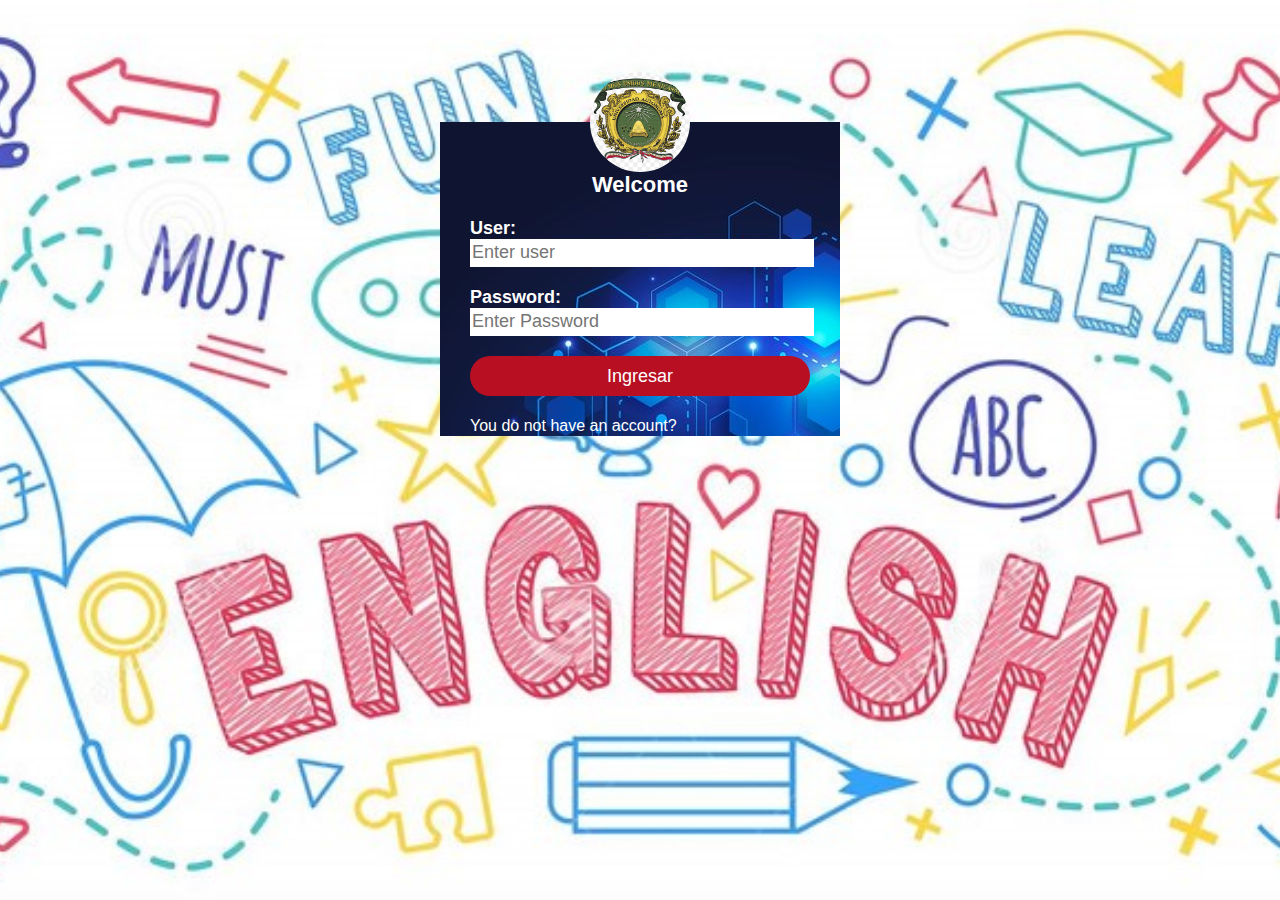
<file: index.html>
<!DOCTYPE html>
<html>
<head>
	<meta charset="utf-8">
	<title>Inicio</title>
	<link rel="stylesheet" href="css/estilo.css" >
    <link rel="stylesheet" href="css/cabecera.css" >
</head>



<body>
	<div class="login">
		<img class="log" src="img/Escudo.jpg" alt="logo UAEM">
		<h1>Welcome</h1>
		<form action="ingresar.php" method="post" class="formulario__login">
			<label for="usuario">User:</label>
			<input id="usuario" type="text" name="usuario" placeholder="Enter user" required>

			<br>
			
			<label for="contraseña">Password:</label>
			<input id="contraseña" type="password" name="contraseña" placeholder="Enter Password" required>

			<br>

			<input type="submit" value="Ingresar">

			<!-- <a href="#">Lost your password?</a> -->
			<br>
			<a href="formulario.html">You do not have an account?</a>


			
		</form>
	</div>

	<script src="js/script.js"></script>
 

</body>
</html>
</file>
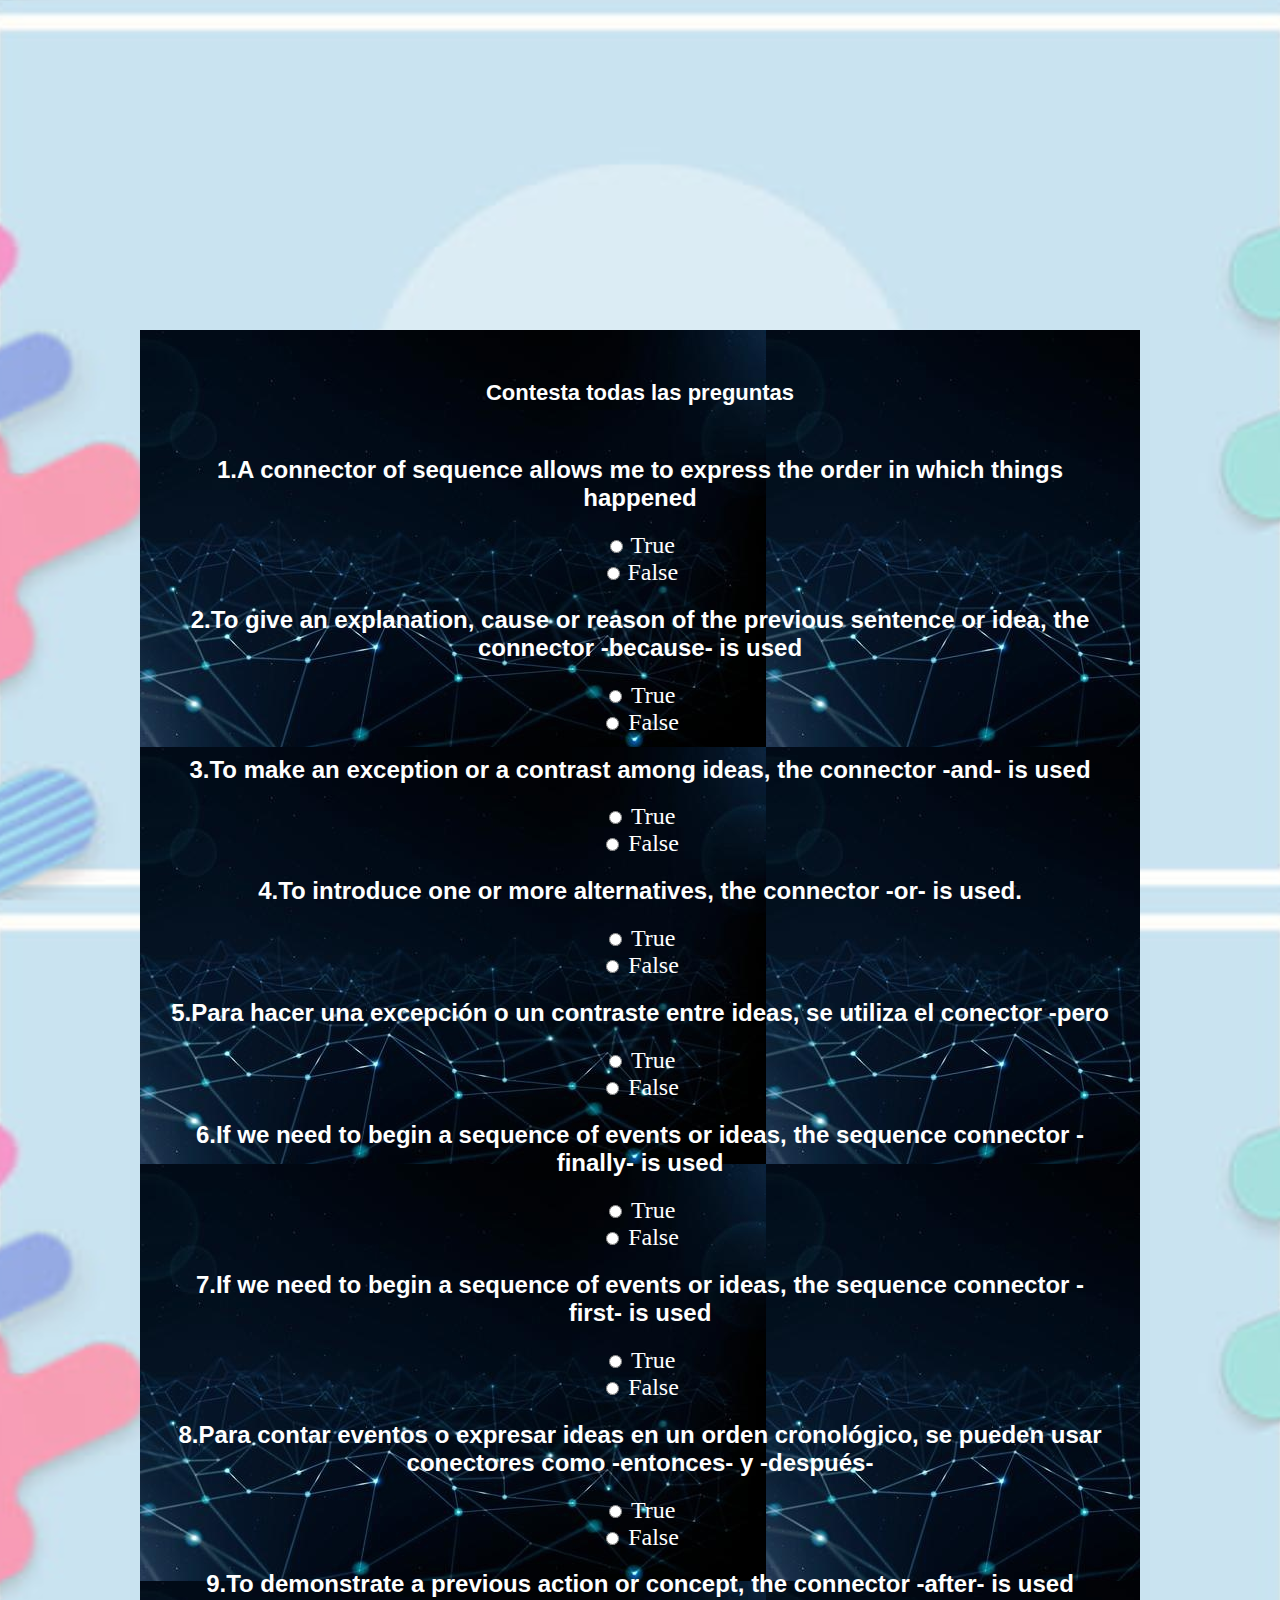
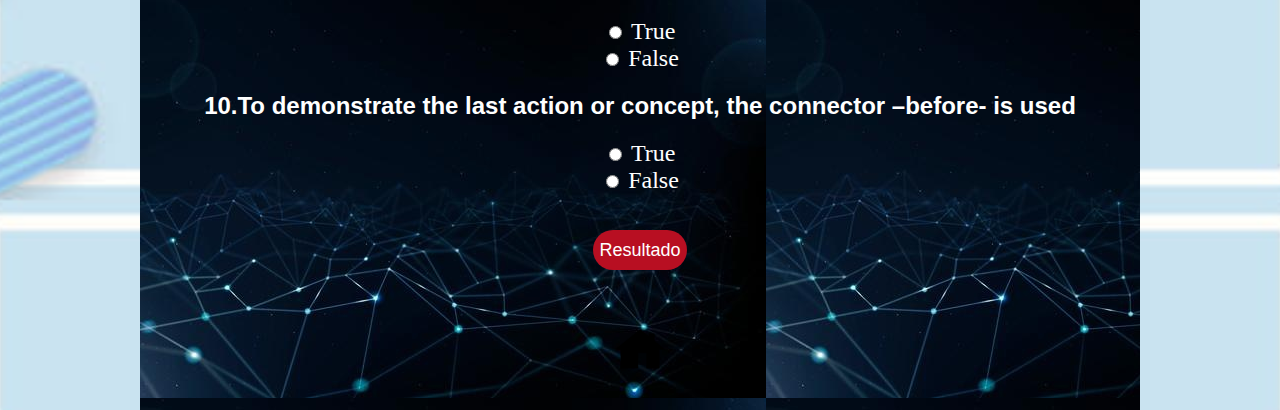
<file: Actividades.html>
<!DOCTYPE html>
<html>
<head>
    <meta charset="utf-8">
    <title>Actividad</title>
    <link rel="stylesheet" href="css/estiloAct.css" >
</head>
    
    <div class="login">
    

    <form action="Actividades.php" method="POST">
        <center><h1>Contesta todas las preguntas </h1></center>
    <center>
    <h2>1.A connector of sequence allows me to express the order in which things happened</h2>
    <input type="radio" name="PreguntaUno" value="V" required>  <font face="Comic Sans MS" size="5" > True </font> <br>
    <input type="radio" name="PreguntaUno" value="F" required> <font face="Comic Sans MS" size="5" > False </font> <br>

    <h2>2.To give an explanation, cause or reason of the previous sentence or idea, the connector -because- is used</h2>
    <input type="radio" name="PreguntaDos" value="V" required><font face="Comic Sans MS" size="5"  > True </font> <br>
    <input type="radio" name="PreguntaDos" value="F" required><font face="Comic Sans MS" size="5" > False </font> <br>

    <h2>3.To make an exception or a contrast among ideas, the connector -and- is used</h2>
    <input type="radio" name="PreguntaTres" value="V" required><font face="Comic Sans MS" size="5" > True </font> <br>
    <input type="radio" name="PreguntaTres" value="F" required><font face="Comic Sans MS" size="5" > False </font> <br>

    <h2>4.To introduce one or more alternatives, the connector -or- is used.</h2>
    <input type="radio" name="PreguntaCuatro" value="V" required><font face="Comic Sans MS" size="5" > True </font> <br>
    <input type="radio" name="PreguntaCuatro" value="F" required><font face="Comic Sans MS" size="5" > False </font> <br>

    <h2>5.Para hacer una excepción o un contraste entre ideas, se utiliza el conector -pero</h2>
    <input type="radio" name="PreguntaCinco" value="V" required><font face="Comic Sans MS" size="5" > True </font> <br>
    <input type="radio" name="PreguntaCinco" value="F" required><font face="Comic Sans MS" size="5" > False </font> <br>
    
    <h2>6.If we need to begin a sequence of events or ideas, the sequence connector -finally- is used</h2>
    <input type="radio" name="PreguntaSeis" value="V" required><font face="Comic Sans MS" size="5" > True </font> <br>
    <input type="radio" name="PreguntaSeis" value="F" required><font face="Comic Sans MS" size="5" > False </font> <br>

    <h2>7.If we need to begin a sequence of events or ideas, the sequence connector -first- is used</h2>
    <input type="radio" name="PreguntaSiete" value="V" required><font face="Comic Sans MS" size="5" > True </font> <br>
    <input type="radio" name="PreguntaSiete" value="F" required><font face="Comic Sans MS" size="5" > False </font> <br>

    <h2>8.Para contar eventos o expresar ideas en un orden cronológico, se pueden usar conectores como -entonces- y -después-</h2>
    <input type="radio" name="PreguntaOcho" value="V" required><font face="Comic Sans MS" size="5" > True </font> <br>
    <input type="radio" name="PreguntaOcho" value="F" required><font face="Comic Sans MS" size="5" > False </font> <br>

    <h2>9.To demonstrate a previous action or concept, the connector -after- is used</h2>
    <input type="radio" name="PreguntaNueve" value="V" required><font face="Comic Sans MS" size="5" > True </font> <br>
    <input type="radio" name="PreguntaNueve" value="F" requiered><font face="Comic Sans MS" size="5" > False </font> <br>

    <h2>10.To demonstrate the last action or concept, the connector –before- is used</h2>
    <input type="radio" name="PreguntaDies" value="V" required><font face="Comic Sans MS" size="5" > True </font> <br>
    <input type="radio" name="PreguntaDies" value="F" required><font face="Comic Sans MS" size="5" > False </font> <br>
<br>
<br>
    <input type="submit" value="Resultado">
</center>
<br><br><br>
</form>   
<center>
        
        <A href="Bloque1.html" ><img src="img/casa.png" WIDTH=50 HEIGHT=50 ALT="inicio"></a>

       <!-- <A href="https://docs.google.com/forms/d/e/1FAIpQLScNE3QGZoiX8Wcc211ZJk1bQHi_HrYRviRjKKadLd4__xyDig/viewform">  <img src="img/adelante.png" WIDTH=50 HEIGHT=50></a>  -->
        </center>    
</body>
</html>
</file>
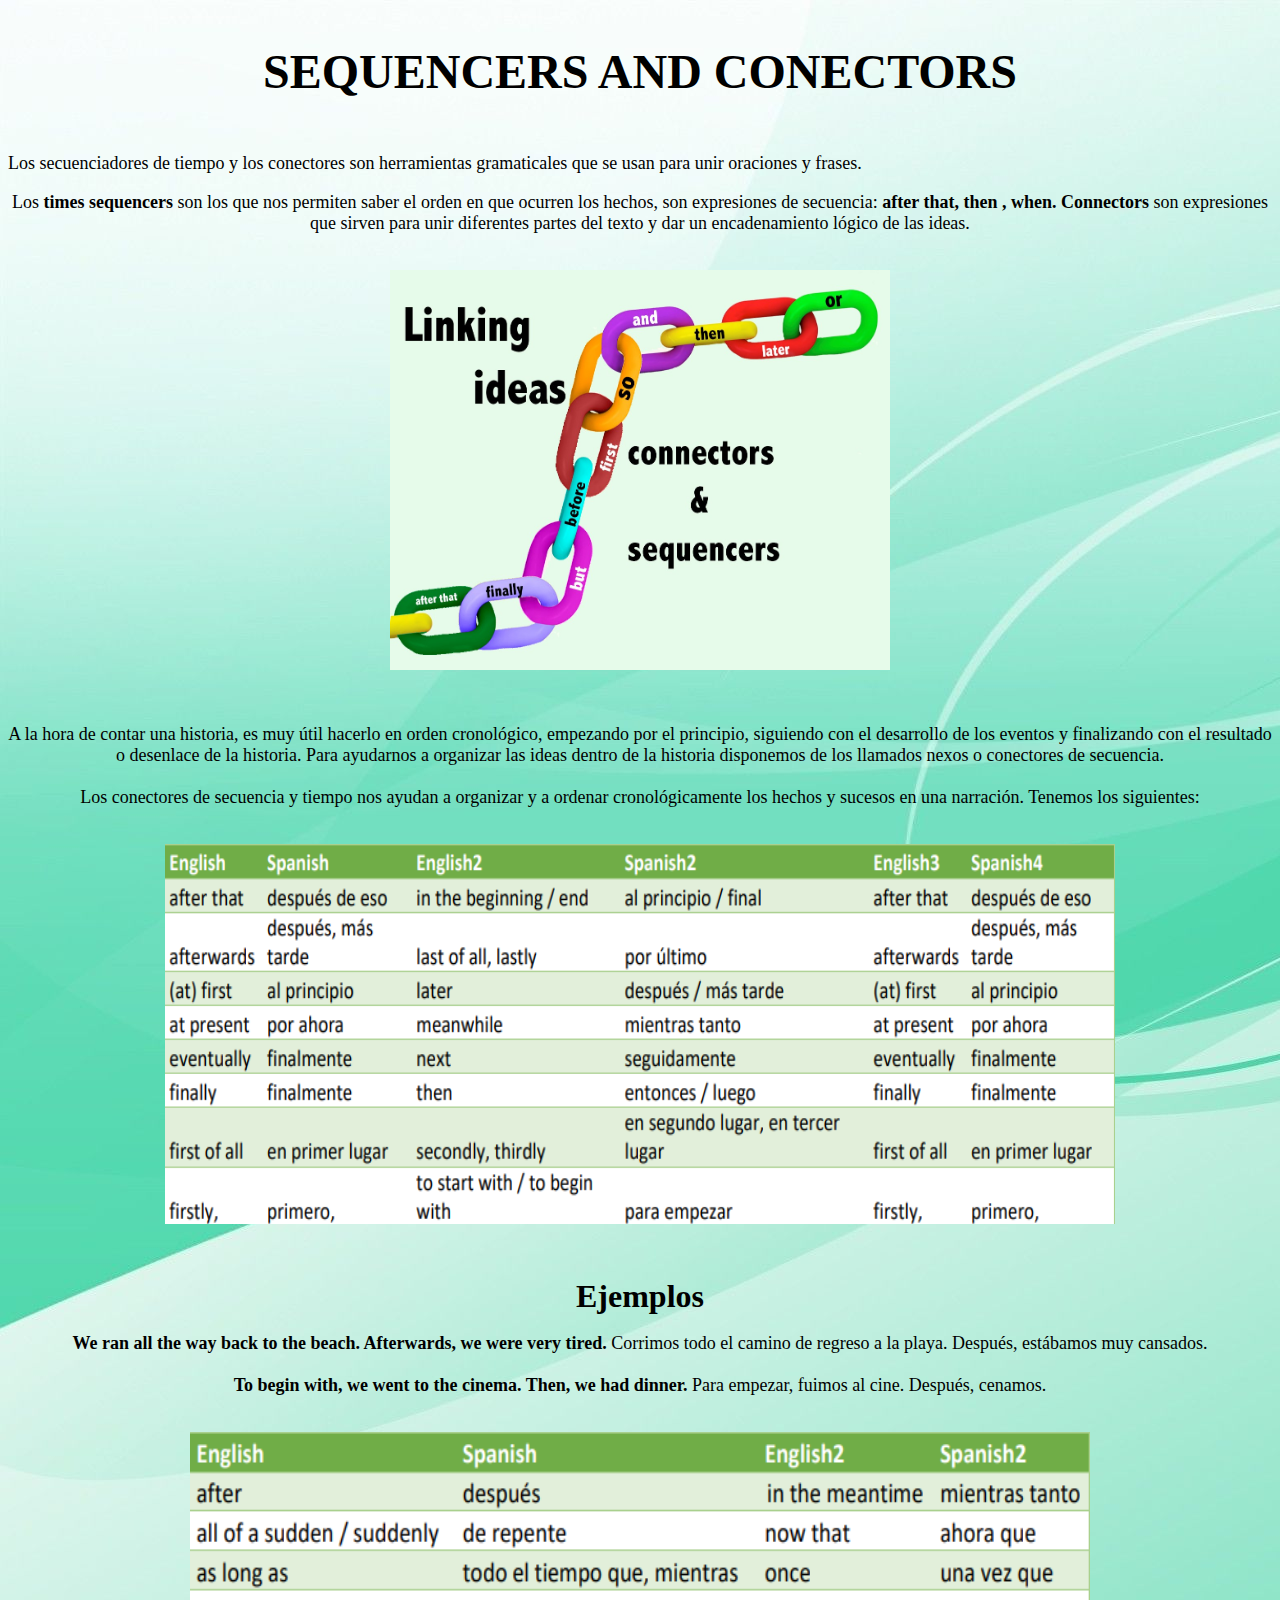
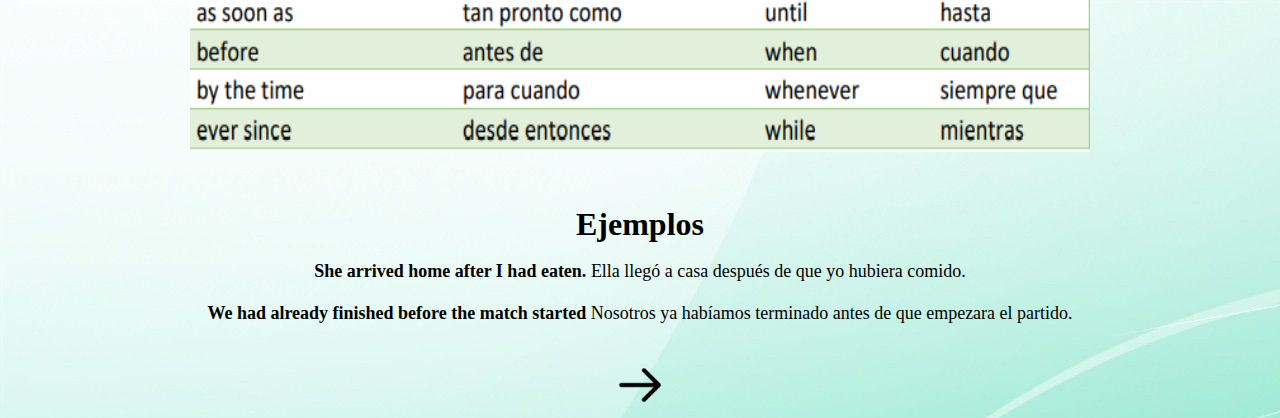
<file: Bloque1.html>
<html>
<title>Información</title>

<body BACKGROUND ="img/Fondo2.jpg" background-size: width height; > 
    <br>
    <DIV ALIGN=Center>
    <br>
    <font face="Comic Sans MS" size="10" color="Black"> <b>SEQUENCERS AND CONECTORS</b> </font> 
    <br><br><br><br>
    
    <DIV ALIGN=Left><font face="Comic Sans MS" size="4" color="Black"> 
        Los secuenciadores de tiempo y los conectores son herramientas gramaticales que se usan para unir oraciones y frases.
    </font>
    <br><br>
    <DIV ALIGN=Center><font face="Comic Sans MS" size="4" color="Black"> 
        Los <b>times sequencers</b> son los que nos permiten saber el orden en que ocurren los hechos, son expresiones de secuencia: <b>after that, then , when.</b>
        <b>Connectors</b> son expresiones que sirven para unir diferentes partes del texto y dar un encadenamiento lógico de las ideas.
    </font><br><br><br>
    <DIV ALIGN=Center>
        <img src ="img/Cadena.jpg" width="500" height="400px"/>
        </DIV><br><br><br>

        <DIV ALIGN=Center><font face="Comic Sans MS" size="4" color="Black"> 
            A la hora de contar una historia, es muy útil hacerlo en orden cronológico, empezando por el 
            principio, siguiendo con el desarrollo de los eventos y finalizando con el resultado o desenlace 
            de la historia. Para ayudarnos a organizar las ideas dentro de la historia disponemos de los 
            llamados nexos o conectores de secuencia.
            <br><br>
            Los conectores de secuencia y tiempo nos ayudan a organizar y a ordenar cronológicamente los hechos y sucesos en una narración. Tenemos los siguientes:
        </font><br><br><br>

        <DIV ALIGN=Center>
            <img src ="img/tabla.PNG" width="950px" height="380px"/>
            </DIV><br><br><br>

            <font face="Comic Sans MS" size="6" color="Black"> <b>Ejemplos</b> </font> <br><br>

            <DIV ALIGN=Center><font face="Comic Sans MS" size="4" color="Black"> 
                <b>We ran all the way back to the beach. Afterwards, we were very tired.</b>

               Corrimos todo el camino de regreso a la playa. Después, estábamos muy cansados.<br><br>
                
                <b>To begin with, we went to the cinema. Then, we had dinner.</b> Para empezar, fuimos al cine. Después, cenamos.
                
                
                
        </font><br><br><br>

        <DIV ALIGN=Center>
            <img src ="img/tabla2.PNG" width="900px" height="320px"/>
            </DIV><br><br><br>

            <font face="Comic Sans MS" size="6" color="Black"> <b>Ejemplos</b> </font> <br><br>

            <DIV ALIGN=Center><font face="Comic Sans MS" size="4" color="Black"> 
                <b>She arrived home after I had eaten.</b>

                Ella llegó a casa después de que yo hubiera comido.<br><br>
                
                <b>We had already finished before the match started</b> Nosotros ya habíamos terminado antes de que empezara el partido.
                
        </font><br><br><br>
                
               
        <A href="actividades.html" ><img src="img/adelante.png" WIDTH=50 HEIGHT=50 ALT="inicio"></a>  
        <br>
        <A href="Salir.php"></a>        
</body>
</html>
</file>
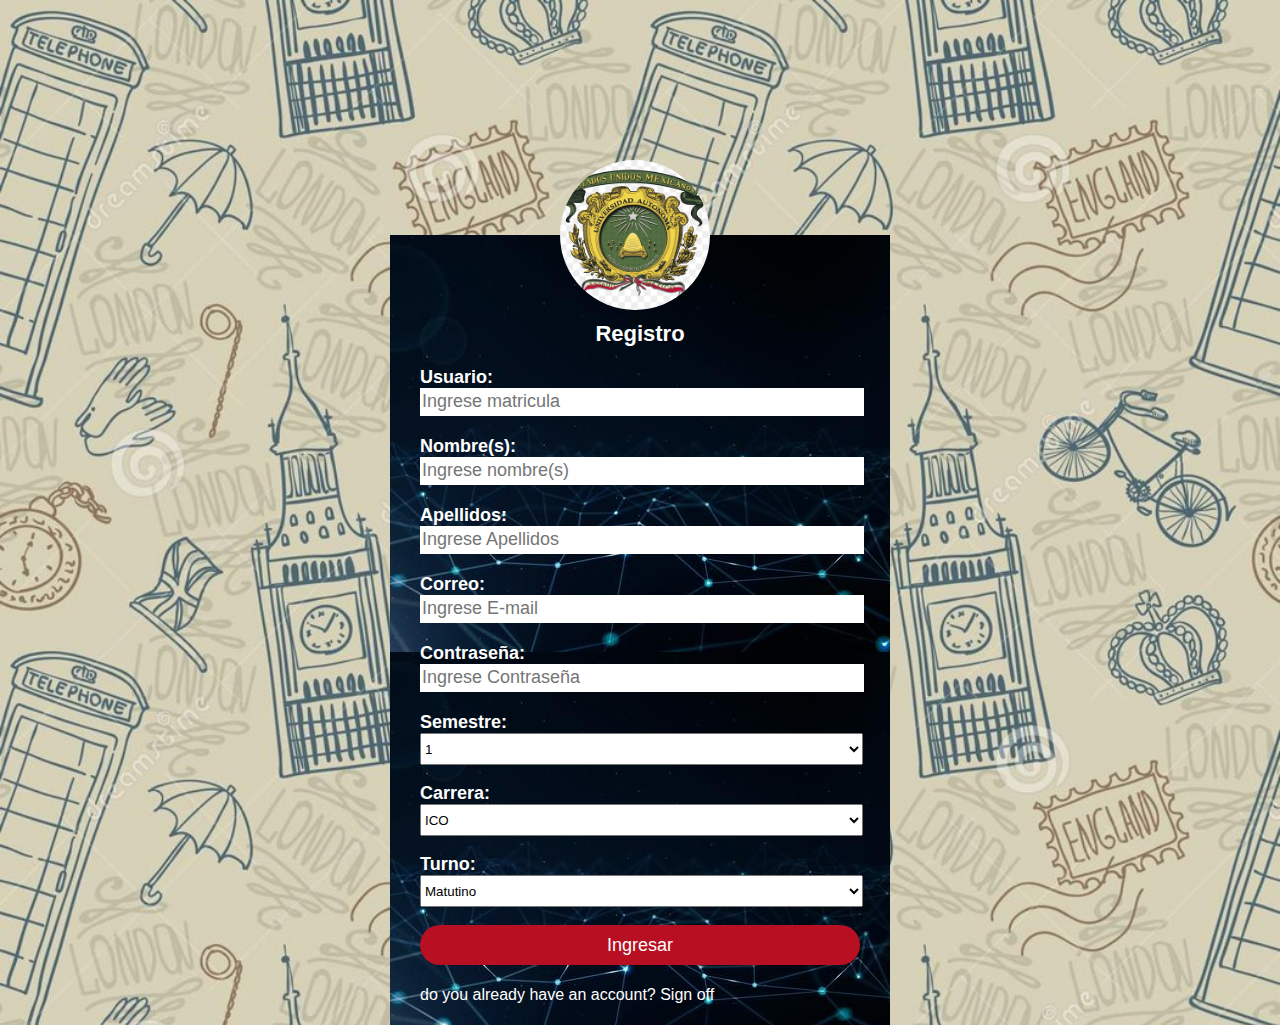
<file: formulario.html>
<!DOCTYPE html>
<html>
<head>
	<meta charset="utf-8">
	<title>Registro</title>
	<link rel="stylesheet" href="css/estiloRegi.css" >

	<script type="text/javascript">
		function validar(){
			var form = document.form;

			if (form.matricula, value==0) {
				form.matricula.value="";
				form.matricula.focus();
				return false;

			}
		}
	</script>
</head>


<body>
	<div class="login">
		<img class="log" src="img/Escudo.jpg" alt="logo UAEM">
		<br>
		<br>
		<h1>Registro</h1>
		<form method="post" action="insertar.php">
			<label for="matricula">Usuario:</label>
			<input id="matricula" type="text" name="matricula" placeholder="Ingrese matricula" required>

			<br>

			<label for="nombre">Nombre(s):</label>
			<input id="nombre" type="text" name="nombre" placeholder="Ingrese nombre(s)" required>

			<br>
            

			<label for="apellido">Apellidos:</label>
			<input id="apellido" type="text" name="apellidos" placeholder="Ingrese Apellidos" required>

			<br>

			<label for="correo">Correo:</label>
			<input id="correo" type="E-mail" placeholder="Ingrese E-mail" value="" name="correo" required>

			<br>	
			
			<label for="contraseña">Contraseña:</label>
			<input id="contraseña" type="password" name="contraseña" placeholder="Ingrese Contraseña" required>

			<br>

			<label for="semestre">Semestre:</label>
			<select   name="semestre" id="semestre" style="width: 443px; height: 32px; " required>
     		<option value="1">1</option>
     		<option value="2">2</option>
     		<option value="3">3</option>
            <option value="4">4</option>
     		<option value="5">5</option>
            <option value="6">6</option>
            <option value="7">7</option>
     		<option value="8">8</option>
            <option value="8">9</option>     
     	   </select><br>

			<br>

			<label for="carrera">Carrera:</label>
			<select   name="carrera" id="carrera" style="width: 443px; height: 32px; " required>
     		<option value="ICO">ICO</option>
     		<option value="LIA">LIA</option>
     		<option value="LCN">LCN</option>
            <option value="LDI">LDI</option>
     		<option value="LDE">LDE</option>
            <option value="LEN">LEN</option>     
     	   </select><br>


			<br>

			<label for="turno">Turno:</label>
			<select   name="turno" id="turno" style="width: 443px; height: 32px; " required>
     		<option value="Matutino">Matutino</option>
     		<option value="Vespertino">Vespertino</option>
            </select><br>

			<br>

			

			<input type="submit" value="Ingresar">

			<!-- <a href="#">Lost your password?</a> -->
			<br>
			<a href="index.html">do you already have an account?</a>
            <A href="https://docs.google.com/forms/d/e/1FAIpQLScNE3QGZoiX8Wcc211ZJk1bQHi_HrYRviRjKKadLd4__xyDig/viewform">Sign off</a> 

			
		</form>
	</div>
	<script src="js/scriptRegi.js"></script>

</body>
</html>
</file>
<file: css/estilo.css>
body{
	margin: 0;
	padding: 0;
	background: url(../img/portada1.jpg) no-repeat center top;
	background-size: cover;
	font-family: sans-serif;
	height: 100vh;
}

.login{
	width: 400px;
	height: 314px;
	background: url(../img/login.jpg);
	color: #fff;
	top:31%;
	left: 50%;
	position: absolute;
	transform: translate(-50%, -50%);
	box-sizing: border-box;
	padding: 50px 30px;
}

.login .log{
	width: 100px;
	height: 100px;
	border-radius: 50%;
	position: absolute;
	top: -50px;
	left: calc(50% - 50px);

}

.login h1{
	margin:0;
	padding: 0 0 20px;
	text-align: center;
	font-size: 22px;
}

.login label{
	margin: 0;
	padding: 0;
	font-weight: bold;
	font-size: 18px;
	display: block;
}

.login input{
	width: 100%;
	margin-bottom: 20px;
}

.login input[type="text"],
.login input[type="password"]{
	border:none;
	border-bottom: 1px solid #fff;
	/*background:transparent;*/
	outline: none;
	height: 25px;
	color: black;
	font-size: 18px;
}

.login input[type="submit"]{
	border:none;
	outline: none;
	height: 40px;
	background: #b80f22;
	color: #fff;
	font-size: 18px;
	border-radius: 20px;
}

.login a {
	text-decoration: none;
	font-size: 16px;
	line-height: 20px;
	color: white;
}
</file>
<file: css/cabecera.css>
.login-box{

	width: 100px;
	height: 100px;
	border-radius: 50%;
	position: absolute;
    top: 50px;
    left: 10px;
	left: calc(36% - 45px);
}
.lef{
    width: 100px;
	height: 100px;
	border-radius: 50%;
	position: absolute;
    top: 50px;
    left: 10px;
	left: calc(45% - 45px);
}
.righ{
  
    background-position: right;
    position: absolute;
}
</file>
<file: css/estiloAct.css>
body{
	margin: 0;
	padding: 0;
	background: url(../img/ingles.jpg)  center top;
	background-size: cover;
	font-family: sans-serif;
	height: 100vh;
}

.login{
	width: 1000px;
	height: 1680px;
	background: url(../img/registro.jpg);
	color: #fff;
	top:130%;
	left: 50%;
	position: absolute;
	transform: translate(-50%, -50%);
	box-sizing: border-box;
	padding: 50px 30px;
}



.login h1{
	margin:0;
	padding: 0 0 30px;
	text-align: center;
	font-size: 22px;
}

.login label{
	margin: 0;
	padding: 0;
	font-weight: bold;
	font-size: 18px;
	display: block;
}


.login input[type="submit"]{
	border:none;
	outline: none;
	height: 40px;
	background: #b80f22;
	color: #fff;
	font-size: 18px;
	border-radius: 20px;
}

.login a {
	text-decoration: none;
	font-size: 16px;
	line-height: 20px;
	color: white;
}
</file>
<file: css/estiloRegi.css>
body{
	margin: 0;
	padding: 0;
	background: url(../img/portada2.jpg) no-repeat center top;
	background-size: cover;
	font-family: sans-serif;
	height: 100vh;
}

.login{
	width: 500px;
	height: 790px;
	background: url(../img/registro.jpg);
	color: #fff;
	top:70%;
	left: 50%;
	position: absolute;
	transform: translate(-50%, -50%);
	box-sizing: border-box;
	padding: 50px 30px;
}

.login .log{
	width: 150px;
	height: 150px;
	border-radius: 50%;
	position: absolute;
	top: -75px;
	left: calc(42% - 40px);

}

.login h1{
	margin:0;
	padding: 0 0 20px;
	text-align: center;
	font-size: 22px;
}

.login label{
	margin: 0;
	padding: 0;
	font-weight: bold;
	font-size: 18px;
	display: block;
}

.login input{
	width: 100%;
	margin-bottom: 20px;
}

.login input[type="number"],
.login input[type="text"],
.login input[type="E-mail"],
.login input[type="password"]{
	border:none;
	border-bottom: 1px solid #fff;
	/*background:transparent;*/
	outline: none;
	height: 25px;
	color: black;
	font-size: 18px;
}

.login input[type="submit"]{
	border:none;
	outline: none;
	height: 40px;
	background: #b80f22;
	color: #fff;
	font-size: 18px;
	border-radius: 20px;
}

.login a {
	text-decoration: none;
	font-size: 16px;
	line-height: 20px;
	color: white;
}
</file>
